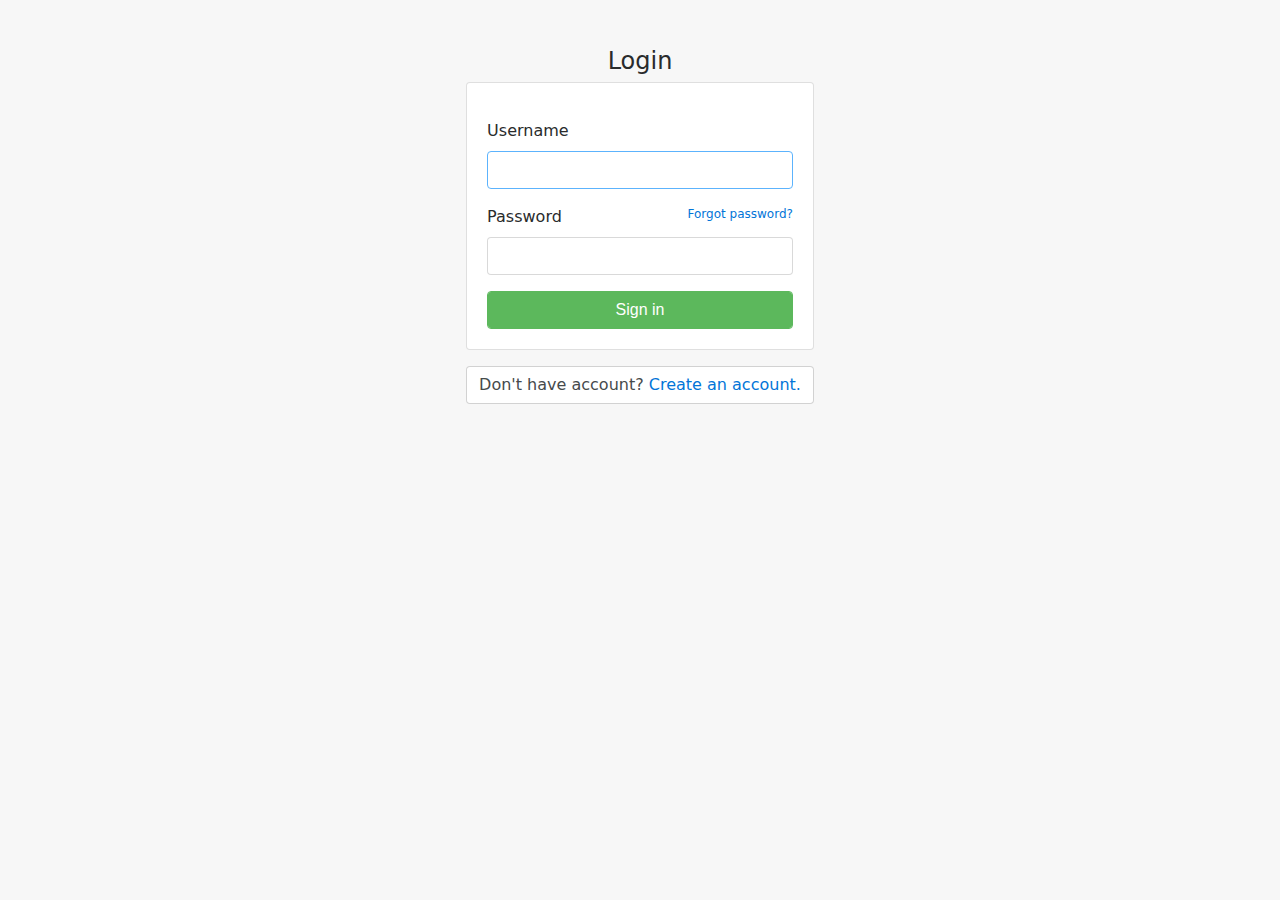
<file: view/login.html>
<!DOCTYPE html>
<html lang="en">
<head>
	<meta charset="UTF-8">
	<title>Online Exam System</title>
	<link rel="stylesheet" href="../css/bootstrap.css">
	<link rel="stylesheet" href="../css/style.css">
</head>
<body>
<div class="row justify-content-md-center">
	<div class="col-12 col-md-auto">
		<h4 class="text-center mt-5">Login</h4>
		<div class="card">
		  <div class="card-block">
		    <form action="" method="post">
		    	<p class="text-danger "><strong>
		    	</strong></p>
		    	<label for="username">Username</label>
		    	<input type="text" id="username" class="form-control" autofocus autocomplete="off" tabindex="1" name="username" required>
		    	<label for="password" class="mt-3 forgot-pass-label">Password <a href="forgot-password" class="label-link">Forgot password?</a></label>
		    	<input type="password" id="password" class="form-control" tabindex="2" name="password" required>
		    	<button type="submit" class="btn btn-success form-control mt-3" name="login">Sign in</button>
		    </form>
		  </div>
		</div>
		<p class="text-center form-control mt-3 card-bg">Don't have account? <a href="register.html">Create an account.</a></p>
	</div>
</div>

</body>
</html>
</file>
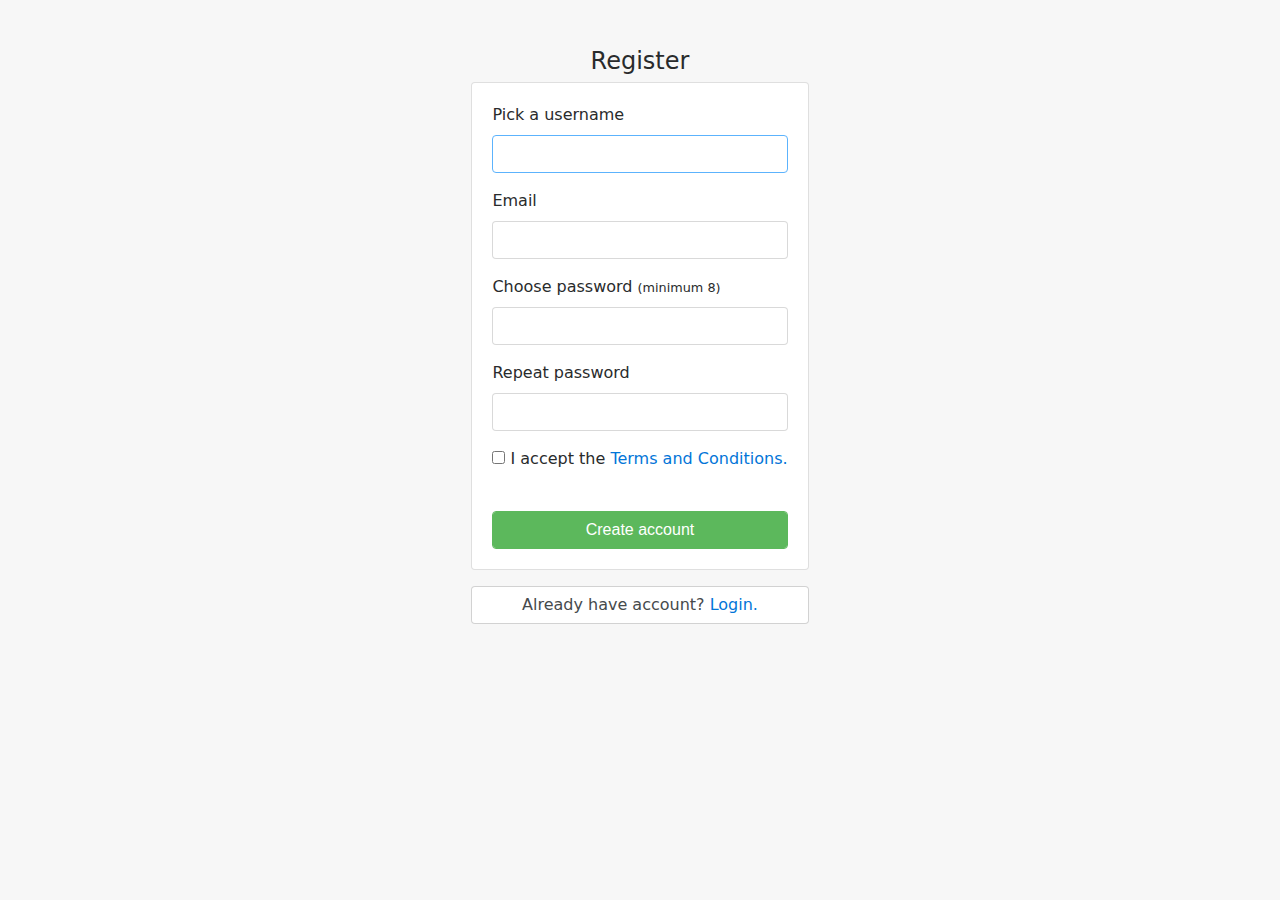
<file: view/register.html>
<!DOCTYPE html>
<html lang="en">
<head>
	<meta charset="UTF-8">
	<title>Online Exam System</title>
	<link rel="stylesheet" href="../css/bootstrap.css">
	<link rel="stylesheet" href="../css/style.css">
</head>
<body>
<div class="row justify-content-md-center">
	<div class="col-12 col-md-auto">
		<h4 class="text-center mt-5">Register</h4>
		<div class="card">
		  <div class="card-block">
		    <form action="" method="post">
		    	<label for="username">Pick a username</label>
		    	<input type="text" id="username" class="form-control" autofocus autocomplete="off" tabindex="1" name="username">
		    	<label for="email" class="mt-3">Email </label>
		    	<input type="email" id="email" class="form-control" tabindex="2" name="email">
		    	<label for="password" class="mt-3">Choose password <small>(minimum 8)</small></label>
		    	<input type="password" id="password" class="form-control" tabindex="3" name="password">
		    	<label for="password" class="mt-3">Repeat password</label>
		    	<input type="password" id="password" class="form-control" tabindex="4">
		    	<label for="terms" class="mt-3">
		    		<input type="checkbox"  id="terms" required tabindex="5"> I accept the <a href="">Terms and Conditions.</a>
		    	</label>
		    	<div class="g-recaptcha mt-3" data-sitekey="6LcAGxETAAAAAB4uxuWzzimUxunWWGIqV2iogUTJ"></div>
		    	<button type="submit" class="btn btn-success form-control mt-3" name="join" tabindex="6">Create account</button>
		    </form>
		  </div>
		</div>
		<p class="text-center form-control mt-3 card-bg">Already have account? <a href="login.html">Login.</a></p>
	</div>
</div>
</body>
</html>
</file>
<file: css/style.css>
html {
    position: relative;
    min-height: 100%;
}
body{
	background: #f7f7f7;
	margin-bottom: 100px;
	overflow-x: hidden;
}
@font-face{
	font-family: FontAwesome;
	src: url('../fonts/fontawesome-webfont.ttf');
}

/*label link for login page forgot password*/
.forgot-pass-label{
	display: block;
	width: 100%;
}
.label-link{
	float: right;
	font-size: 12px;
}

/* Footer design */
footer{
	background: #464a4c;
	position: absolute;
	bottom: 0;
    height: 30px;
    width: 100%;
    margin-top: 30px;
    color: #ffffff;
}
</file>
